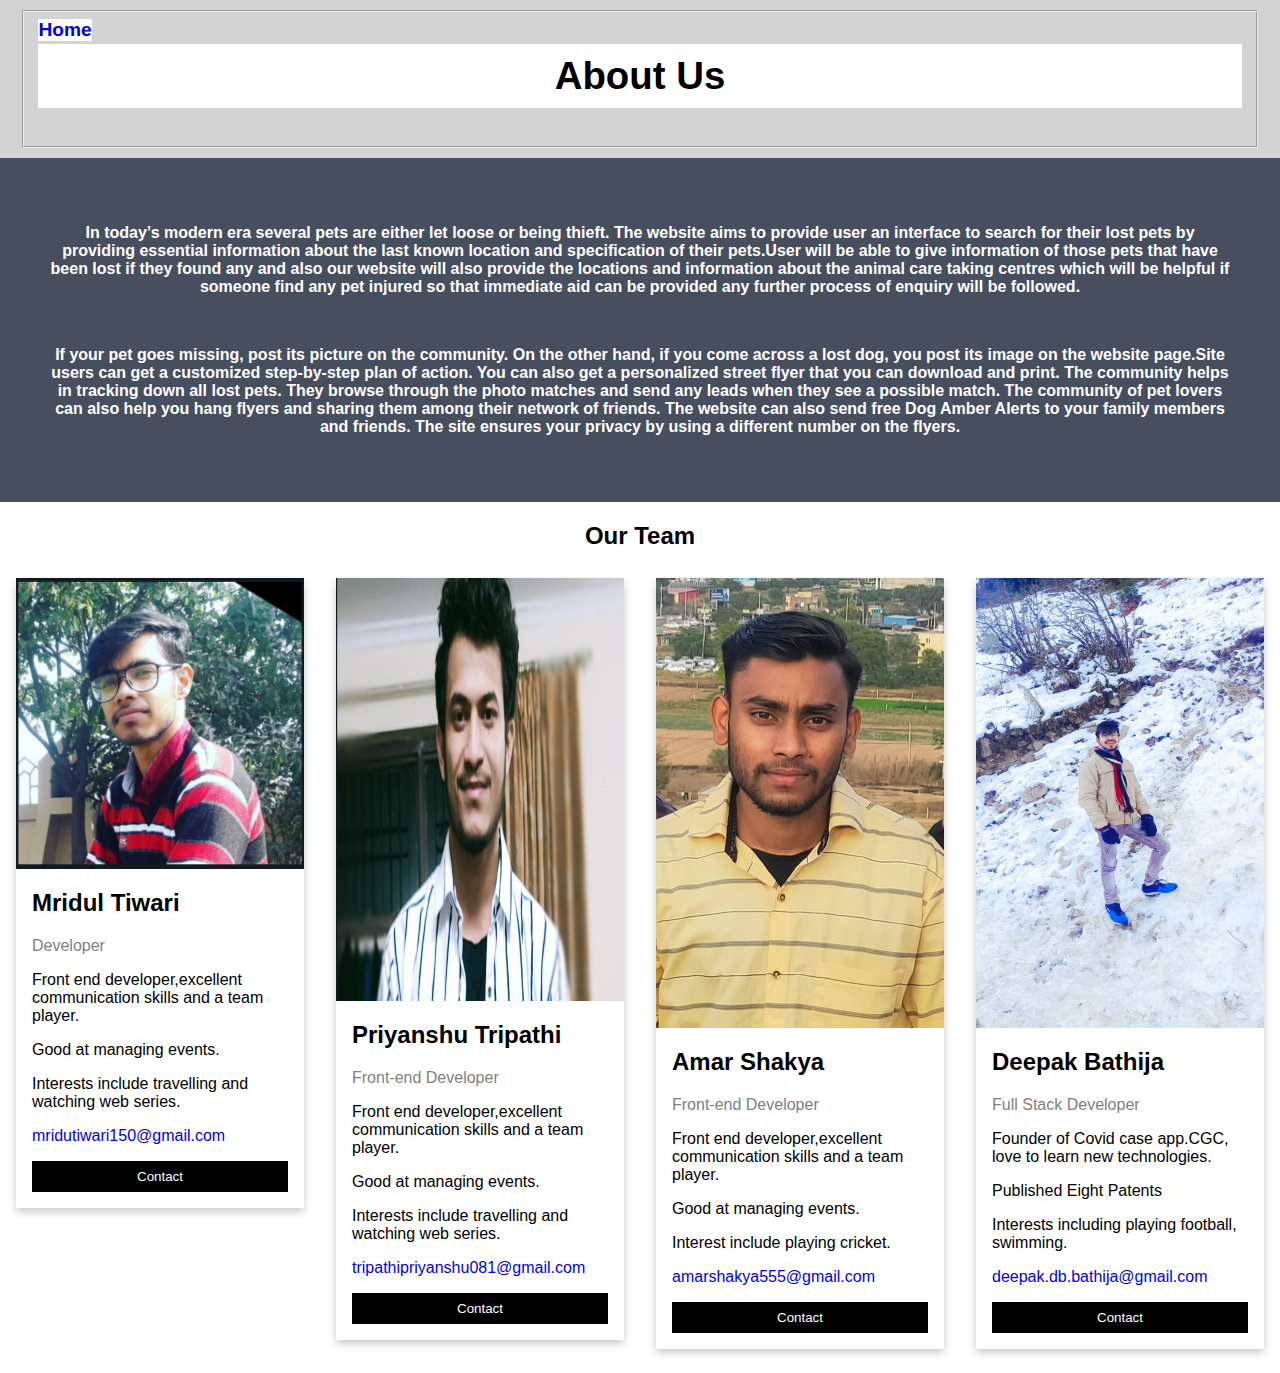
<file: about.html>
<html>
<head>
<meta name="viewport" content="width=device-width, initial-scale=1">
<style>
body {
  font-family: Arial, Helvetica, sans-serif;
  margin: 0;
}

html {
  box-sizing: border-box;
}

*, *:before, *:after {
  box-sizing: inherit;
}

.column {
  float: left;
  width: 25%;
  margin-bottom: 16px;
  padding: 0 8px;
}

.card {
  box-shadow: 0 4px 8px 0 rgba(0, 0, 0, 0.2);
  margin: 8px;
}

.about-section 
{
    font-weight: bolder;
  padding: 50px;
  text-align: center;
  background-color: #474e5d;
  color: white;
}

.container {
  padding: 0 16px;
}

.container::after, .row::after {
  content: "";
  clear: both;
  display: table;
}

.title {
  color: grey;
}

.button {
  border: none;
  outline: 0;
  display: inline-block;
  padding: 8px;
  color: white;
  background-color: #000;
  text-align: center;
  cursor: pointer;
  width: 100%;
}

.button:hover {
  background-color: #555;
}

@media screen and (max-width: 650px) {
  .column {
    width: 100%;
    display: block;
  }
}
header
{
    font-size:larger;
    padding:10px 20px 10px 20px;
    font-weight: bold;
    background-color:lightgrey;
    text-align:center;
}
.header
{
    background-color: white;
    padding:10px 100px 10px 100px;
}
.team1 
{
  text-decoration: none;
}
.team1:hover
{
  color:limegreen;
}
.home
{
  text-decoration: none;
  background-color:white;
  float:left;
}
 a:hover{
    color:crimson;
}
</style>
</head>
<body>
   <header><fieldset><a href="index.html" class="home">Home</a><h1><div class="header">About Us</div></h1></fieldset> </header> 
<div class="about-section">
  
  <p>In today’s modern era several pets are either let loose or being thieft. The website aims to provide user an interface to search for their lost pets by providing essential information about the last known location and specification of their pets.User will be able to give information of those pets that have been lost if they found any and also our website will also provide the locations and information about the animal care taking centres which will be helpful if someone find any pet injured so that immediate aid can be provided any further process of enquiry will be followed.</p><br>
  <p>	If your pet goes missing, post its picture on the community. On the other hand, if you come across a lost dog, you post its image on the website page.Site users can get a customized step-by-step plan of action. You can also get a personalized street flyer that you can download and print.
    The community helps in tracking down all lost pets. They browse through the photo matches and send any leads when they see a possible match. The community of pet lovers can also help you hang flyers and sharing them among their network of friends.
    The website can also send free Dog Amber Alerts to your family members and friends.  
    	The site ensures your privacy by using a different number on the flyers.
    </p>
</div>

<h2 style="text-align:center">Our Team</h2>
<div class="row">
  <div class="column">
    <div class="card">
      <img src="image/mridul.png" alt="Jane" style="width:100%">
      <div class="container">
        <h2>Mridul Tiwari</h2>
        <p class="title">Developer</p>
        <p>Front end developer,excellent communication skills and a team player.</p>
        <p>Good at managing events. </p>
        <p>Interests include travelling and watching web series.</p>
        <a href="mridultiwari150@gmail.com" class="team1">mridutiwari150@gmail.com</a></p>
        <p><button class="button">Contact</button></p>
      </div>
    </div>
  </div>

  <div class="column">
    <div class="card">
      <img src="image/priyanshu.png" alt="Mike" style="width:100%" height="47%">
      <div class="container">
        <h2>Priyanshu Tripathi</h2>
        <p class="title">Front-end Developer</p>
        <p>Front end developer,excellent communication skills and a team player.</p>
        <p>Good at managing events. </p>
        <p>Interests include travelling and watching web series.</p>
        <a href="tripathipriyanshu081@gmail.com" class="team1">tripathipriyanshu081@gmail.com</a>
        <p><button class="button">Contact</button></p>
      </div>
    </div>
  </div>
  
  <div class="column">
    <div class="card">
      <img src="image/amar.jpeg" alt="John" style="width:100%" height="50%">
      <div class="container">
        <h2>Amar Shakya</h2>
        <p class="title">Front-end Developer</p>
        <p>Front end developer,excellent communication skills and a team player.</p>
        <p>Good at managing events. </p>
        <p>Interest include playing cricket.</p>
        <a href="amarshakya555@gmail.com" class="team1">amarshakya555@gmail.com</a>
        <p><button class="button">Contact</button></p>
      </div>
    </div>
  </div>
   
  <div class="column">
    <div class="card">
      <img src="image/deepak.jpg" alt="John" style="width:100%" height="50%">
      <div class="container">
        <h2>Deepak Bathija</h2>
                    <p class="title">Full Stack Developer</p>
                    <p>Founder of Covid case app.CGC, love to learn new technologies.</p>
                    <p>Published Eight Patents</p>
                    <p>Interests including playing football, swimming.</p>
        <a href="deepak.db.bathija@gmail.com" class="team1">deepak.db.bathija@gmail.com</a>
        <p><button class="button">Contact</button></p>
      </div>
    </div>
  </div>
</div>

</body>
</html>
</file>
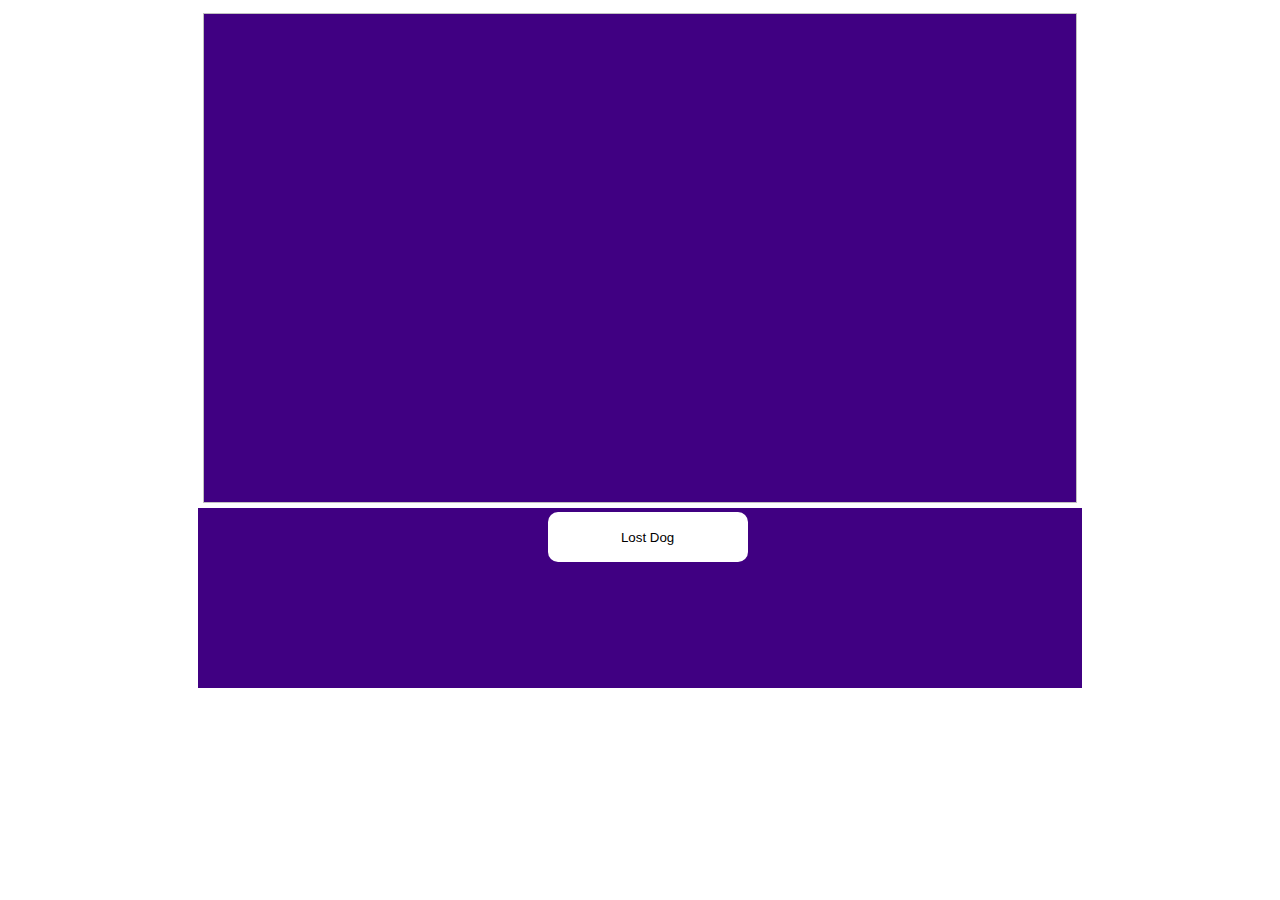
<file: api.html>
<!DOCTYPE html>
<html lang="en" dir="ltr">

<head>
    <meta charset="utf-8">
    <title>Random Dog</title>
    <script src="java script code/api.js"></script>
    
</head>

<body>
    <div id="container">
        <img id="image" />
        <button id="button" onclick="get_random_dog_image()"> Lost Dog </button>
    </div>
</body>
<style>
    body {
        background-color: #fff;
        display: flex;
        justify-content: center;
    }
    
    #container {
        width: 70%;
        height: 680px;
        background-color: #400082;
    }
    
    #image {
        width: 100%;
        height: 500px;
        border: 5px solid #fff;
        box-sizing: border-box;
    }
    
    #button {
        width: 200px;
        height: 50px;
        float: left;
        margin-left: 350px;
        border: none;
        outline: none;
        border-radius: 10px;
        cursor: pointer;
        background-color: #fff;
        color: #000;
    }
</style>

</html>
</file>
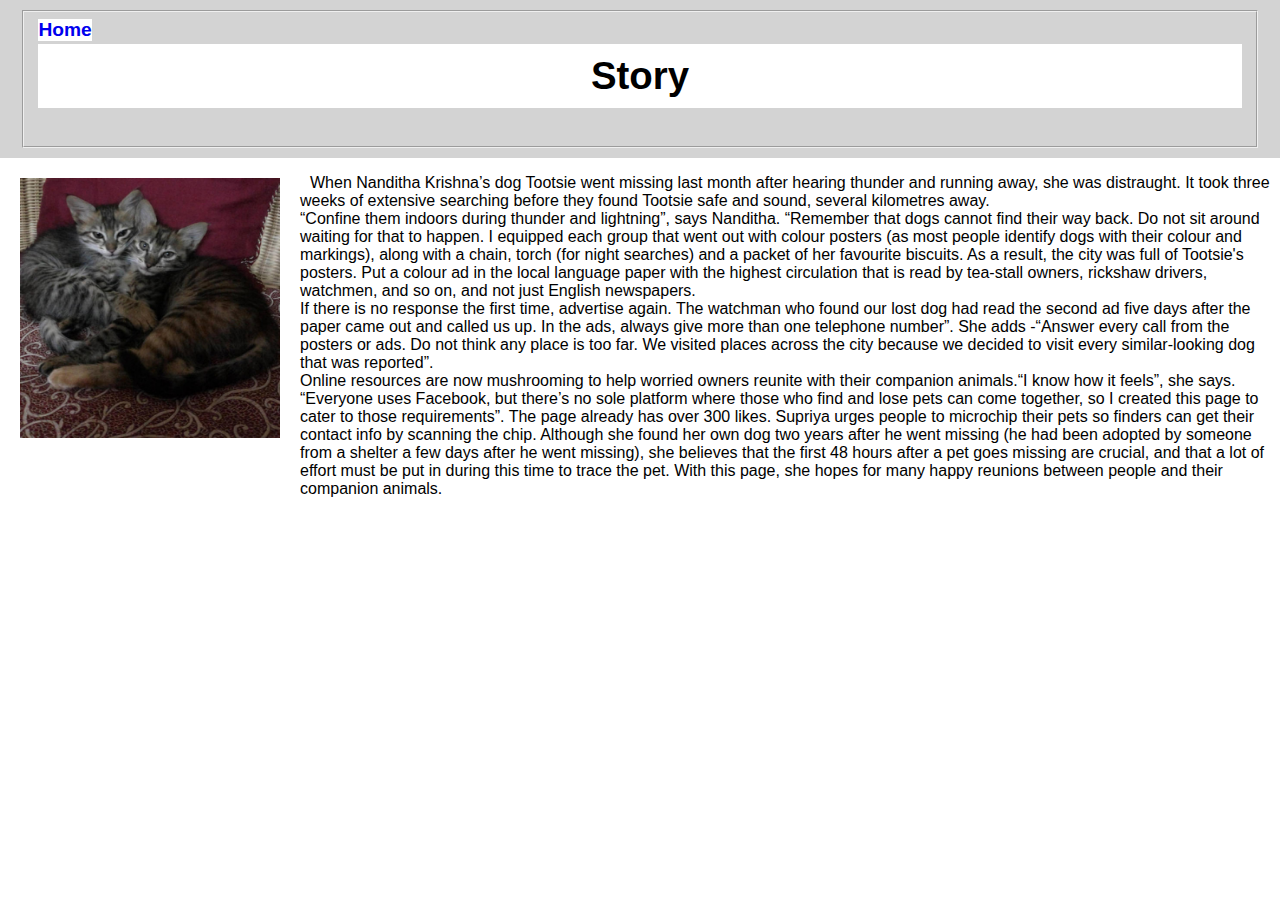
<file: blog.html>
<html>
<head>
<meta name="viewport" content="width=device-width, initial-scale=1">
<style>
body {
  font-family: Arial, Helvetica, sans-serif;
  margin: 0;
}

html {
  box-sizing: border-box;
}

*, *:before, *:after {
  box-sizing: inherit;
}

.column {
  float: left;
  width: 25%;
  margin-bottom: 16px;
  padding: 0 8px;
}

.card {
  box-shadow:aliceblue;
  margin: 8px;
}

.about-section 
{
    font-weight: bolder;
  padding: 50px;
  text-align: center;
  background-color: #474e5d;
  color:black;
  
}

.container {
  padding: 0 16px;
}

.container::after, .row::after {
  content: "";
  clear: both;
  display: table;
}

.title {
  color: grey;
}

.button {
  border: none;
  outline: 0;
  display: inline-block;
  padding: 8px;
  color: white;
  background-color: #000;
  text-align: center;
  cursor: pointer;
  width: 100%;
}

.button:hover {
  background-color: #555;
}

@media screen and (max-width: 650px) {
  .column {
    width: 100%;
    display: block;
  }
}
header
{
    font-size:larger;
    padding:10px 20px 10px 20px;
    font-weight: bold;
    background-color:lightgrey;
    text-align:center;
}
.header
{
    background-color: white;
    padding:10px 100px 10px 100px;
}
.team1 
{
  text-decoration: none;
}
.team1:hover
{
  color:limegreen;
}
.home
{
  text-decoration: none;
  background-color:white;
  float:left;
}
 a:hover{
    color:crimson;
}
.image1
{
    float:left;
    width:300px;
    height:300px;
    padding:20px 20px 20px 20px;
    }
.blog
{
    text-indent: 10px;
    margin-left: 300px;
}
</style>
</head>
<body>
   <header><fieldset><a href="index.html" class="home">Home</a><h1><div class="header">Story</div></h1></fieldset> </header> 
<img src="image/blog.jfif" class="image1">
   <div class="blog">
    <p>When Nanditha Krishna’s dog Tootsie went missing last month after hearing thunder and running away, she was distraught. It took three weeks of extensive searching before they found Tootsie safe and sound, several kilometres away. <br>“Confine them indoors during thunder and lightning”, says Nanditha. “Remember that dogs cannot find their way back. Do not sit around waiting for that to happen. I equipped each group that went out with colour posters (as most people identify dogs with their colour and markings), along with a chain, torch (for night searches) and a packet of her favourite biscuits. As a result, the city was full of Tootsie's posters. Put a colour ad in the local language paper with the highest circulation that is read by tea-stall owners, rickshaw drivers, watchmen, and so on, and not just English newspapers.<br> If there is no response the first time, advertise again. The watchman who found our lost dog had read the second ad five days after the paper came out and called us up. In the ads, always give more than one telephone number”.

    She adds -“Answer every call from the posters or ads. Do not think any place is too far. We visited places across the city because we decided to visit every similar-looking dog that was reported”.
    <br>
    Online resources are now mushrooming to help worried owners reunite with their companion animals.“I know how it feels”, she says. “Everyone uses Facebook, but there’s no sole platform where those who find and lose pets can come together, so I created this page to cater to those requirements”. The page already has over 300 likes. Supriya urges people to microchip their pets so finders can get their contact info by scanning the chip. Although she found her own dog two years after he went missing (he had been adopted by someone from a shelter a few days after he went missing), she believes that the first 48 hours after a pet goes missing are crucial, and that a lot of effort must be put in during this time to trace the pet. With this page, she hopes for many happy reunions between people and their companion animals.</p><br>
  
    
</div>



</body>
</html>
</file>
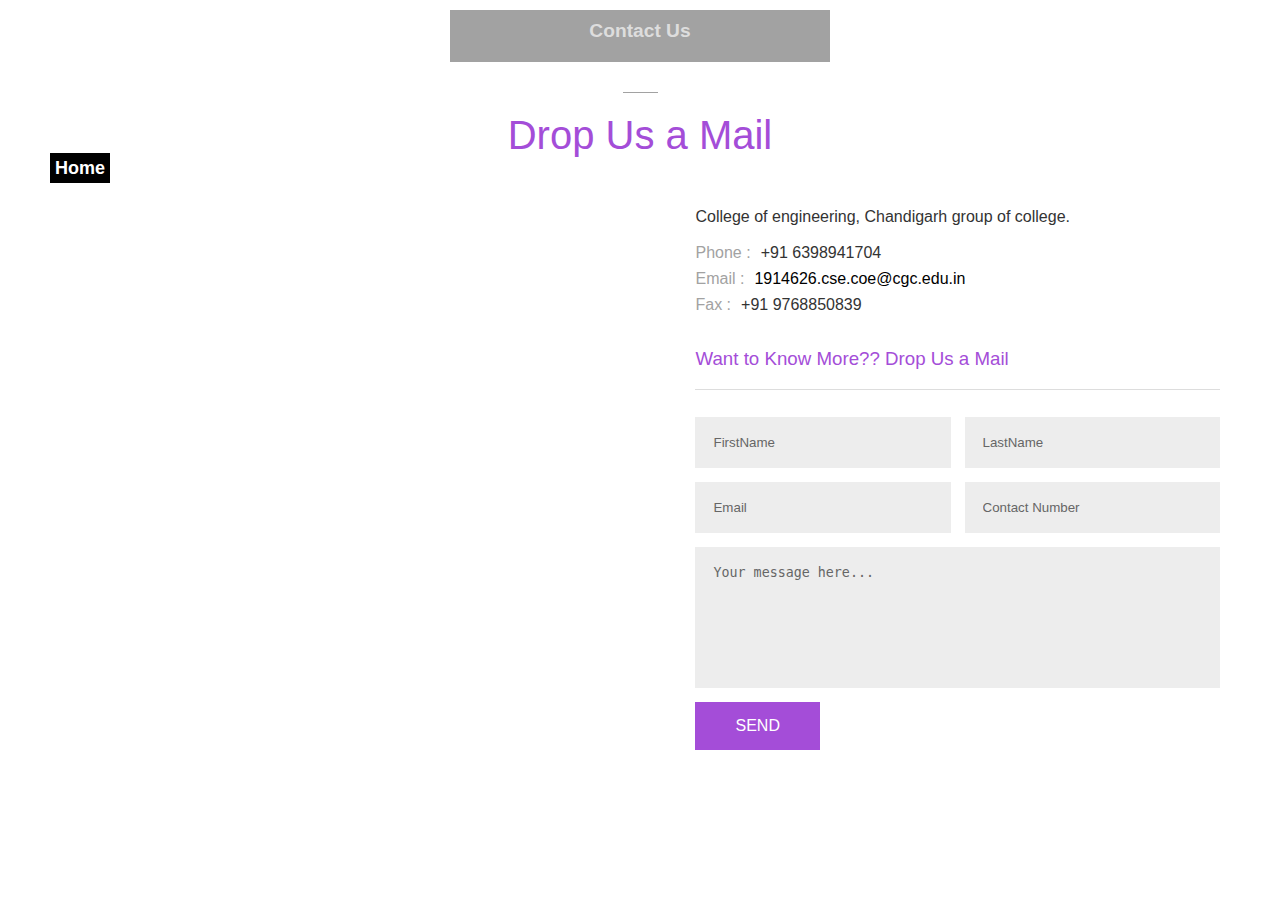
<file: contact.html>
<html>
    <link rel="stylesheet" href="Css code/style5.css">
    <body> 
        <div class="container">
            <div class="innerwrap">
            
                <section class="section1 clearfix">
                    <div class="textcenter">
                        <div class="div1">Contact Us</div>
                        <span class="seperator"></span>
                        <h1>Drop Us a Mail</h1>
                    </div>
                </section>
                <a href="index.html" class="home" >Home</a>
                <section class="section2 clearfix">
                    <iframe src="https://www.google.com/maps/embed?pb=!1m14!1m8!1m3!1d13724.475594703914!2d76.6648404!3d30.6869306!3m2!1i1024!2i768!4f13.1!3m3!1m2!1s0x0%3A0x4d8b9df97e986631!2sChandigarh%20Group%20of%20Colleges%20(CGC)%20-%20Landran!5e0!3m2!1sen!2sin!4v1654979389625!5m2!1sen!2sin" width="600" height="450" style="border:0;" allowfullscreen="" loading="lazy" referrerpolicy="no-referrer-when-downgrade"></iframe>
                    <div class="col2 column2 last">
                        <div class="sec2innercont">
                            <div class="sec2addr">
                                <p>College of engineering, Chandigarh group of college.</p>
                                <p><span class="collig">Phone :</span>+91 6398941704</p>
                                <p><span class="collig">Email :</span><a href="1914626.cse.coe@cgc.edu.in" target="blank" >1914626.cse.coe@cgc.edu.in</a></p>
                                <p><span class="collig">Fax :</span>+91 9768850839</p>
                            </div>
                        </div>
                        <div class="sec2contactform">
                            <h3 class="sec2frmtitle">Want to Know More?? Drop Us a Mail</h3>
                            <form action="">
                                <div class="clearfix">
                                    <input class="col2 first" type="text" placeholder="FirstName">
                                    <input class="col2 last" type="text" placeholder="LastName">
                                </div>
                                <div class="clearfix">
                                    <input  class="col2 first" type="Email" placeholder="Email">
                                    <input class="col2 last" type="text" placeholder="Contact Number">
                                </div>
                                <div class="clearfix">
                                    <textarea name="textarea" id="" cols="30" rows="7">Your message here...</textarea>
                                </div>
                                <div class="clearfix"><input type="submit" value="Send"></div>
                            </form>
                        </div>
    
                    </div>
                </section>
            
            </div>
        </div>
    </body>
</html>
</file>
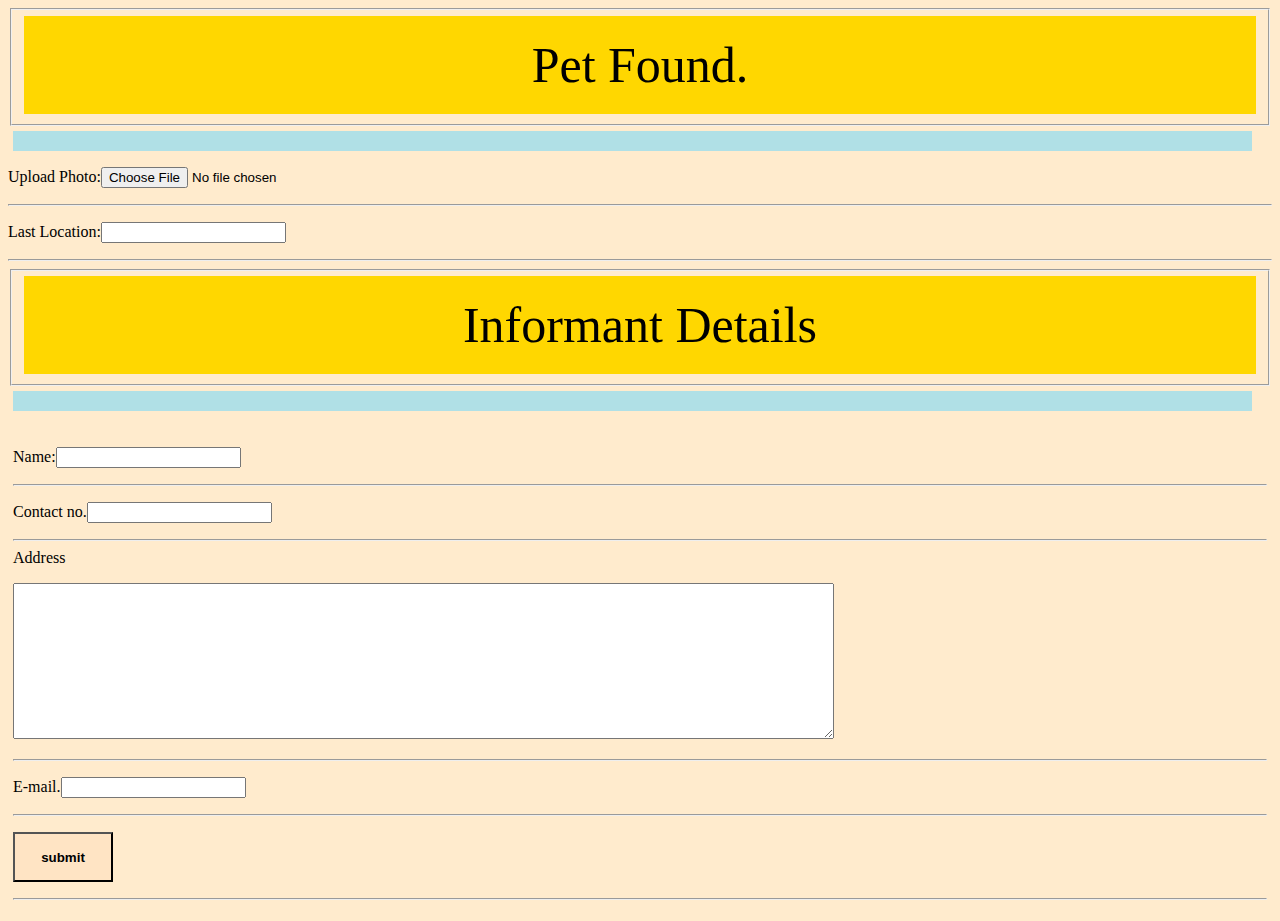
<file: report_pet.html>
<!DOCTYPE html>
<html>
   <head>
      <title>File Upload</title>
   </head>
   <link rel="stylesheet" href="Css code/style2.css">
   <fieldset><header class="image5">Pet Found.</header></fieldset>
   <form  method="POST" name="google-sheet"><div class="image6"></div>
      <p>Upload Photo:<input type = "file" name = "upload" accept = "image"></p><hr>
      <p>Last Location:<input type="text" id="location" name="location" required></p> <hr>
         <!-- </form>    -->
   <fieldset><header class="image5">Informant Details</header></fieldset>
  <body class="image8">
      <div class="image6"></div> 
      <div class="image7">
      <p>Name:<input type="text" id="name "name="name" required></p><hr>
      <p>Contact no.<input type="text"  id="contact no."name="number" required></p> <hr>
      <label>Address</label><p><textarea id="address"  name="address" rows="10px" cols="100px" required></textarea></p> <hr>
      <p>E-mail.<input type="email"  name="email" required></p> <hr>
      <p><input type="submit" name="submit" value="submit"></p> <hr>
      </div>
    </form>
    <script>
            const scriptURL = 'https://script.google.com/macros/s/AKfycbyTkzLKbjh-NNNpJ1n1GXHwUOeiLn_CMPfT75mPLbWWMHtgvr41NJj74Cg4g7LKl3Dl/exec'
            const form = document.forms['google-sheet']
          
            form.addEventListener('submit', e => {
              e.preventDefault()
              fetch(scriptURL, { method: 'POST', body: new FormData(form)})
                .then(response => alert("Thanks for Contacting us..! We Will Contact You Soon..."))
                .catch(error => console.error('Error!', error.message))
            })
         </script>
         
   </body>

</html>
</file>
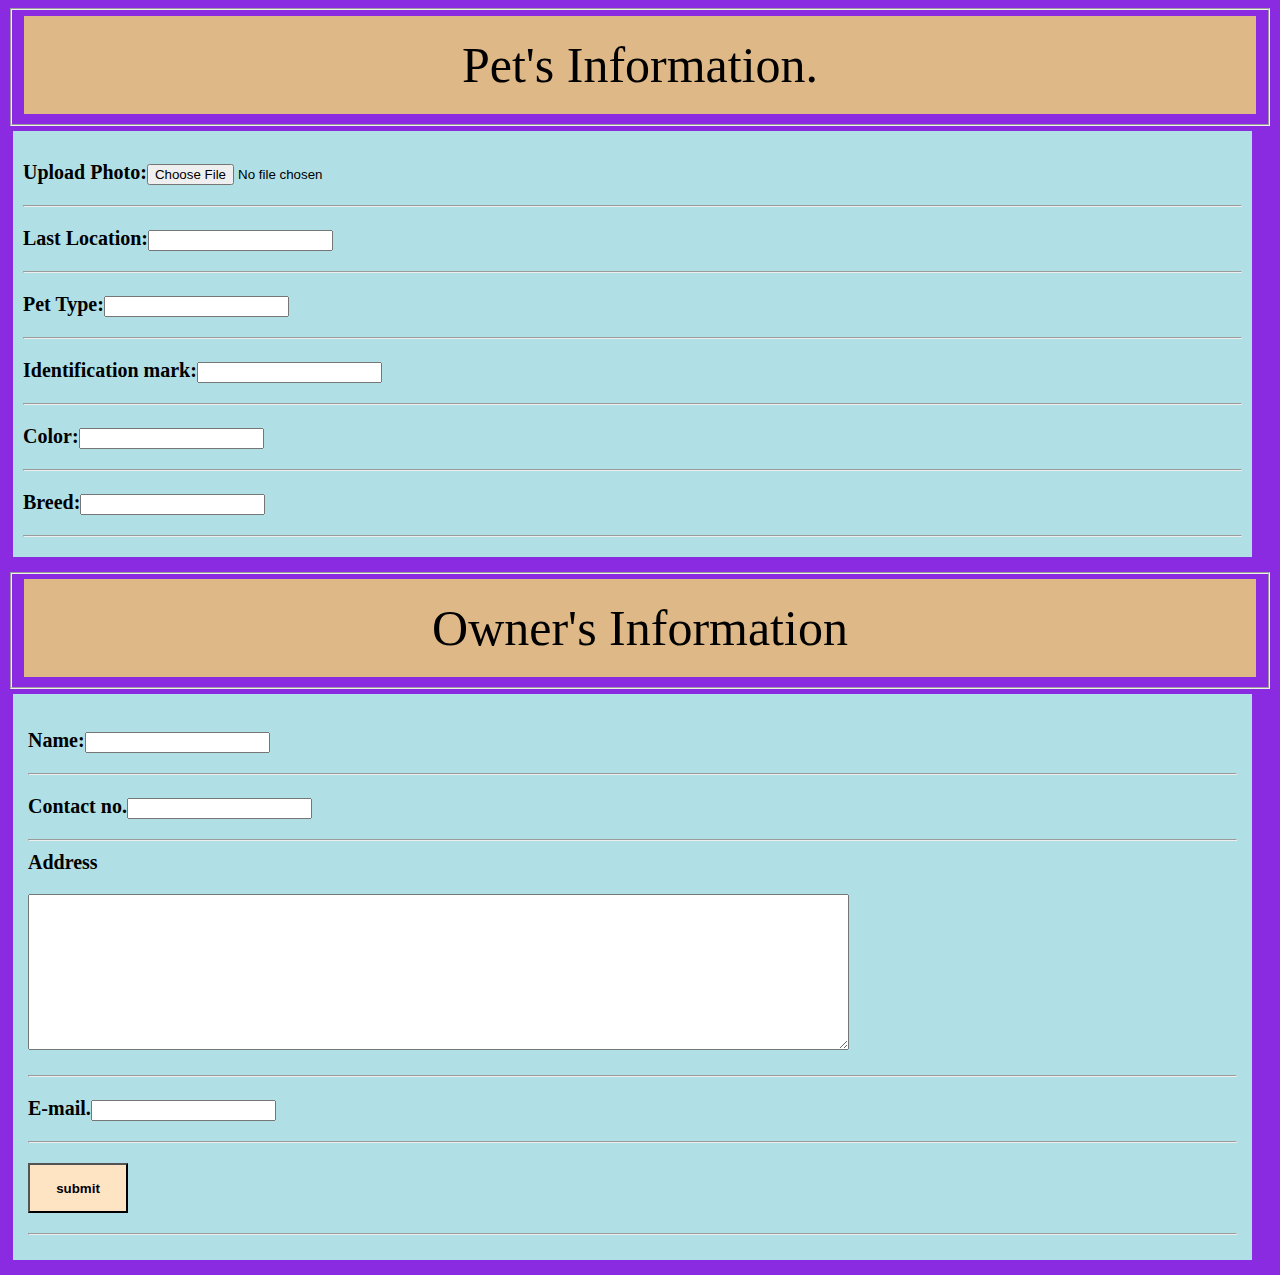
<file: search_pet.html>
<!DOCTYPE html>
<html>
   <head>
      <title>File Upload</title>
   </head>
   <link rel="stylesheet" href="Css code/style1.css">
   <fieldset><header class="image1">Pet's Information.</header></fieldset>
   <form  method="POST" name="google-sheet">
    <div class="image2">
      <p>Upload Photo:<input type = "file" name = "upload" accept = "image"></p><hr>
      <p>Last Location:<input type="text" id="location" name="location" required></p> <hr>
      <p>Pet Type:<input type="text" id="pet type" name="pettype" required></p> <hr>
      <p>Identification mark:<input type="text" id="mark" name="mark" required></p> <hr>
      <p>Color:<input type="text" id="colour" name="color" required></p> <hr>
      <p>Breed:<input type="text" id="breed" name="breed" required></p> <hr>
    </div>
   <!-- </form>    -->
   <fieldset><header class="image1">Owner's Information</header></fieldset>
  <body class="image4">
      <!-- <form method="POST"  name="google-sheet" > -->
        <div class="image2">
      <div class="image3">
      <p>Name:<input type="text" id="name "name="name" required></p><hr>
      <p>Contact no.<input type="text"  id="contact no."name="number" required></p> <hr>
      <label>Address</label><p><textarea id="address"  name="address" rows="10px" cols="100px" required></textarea></p> <hr>
      <p>E-mail.<input type="email"  name="email" required></p> <hr>
      <p><input type="submit"  value="submit" name="submit"></p> <hr>
      </div>
    </div>
    </form>
    
<script>
            const scriptURL = 'https://script.google.com/macros/s/AKfycby0Uk06PValGlwMD4RUQCzy0Yd90REFeTUptbbZyCiJxGkL8QhMKIZkw8J8l0bVq6E4/exec'
            const form = document.forms['google-sheet']
          
            form.addEventListener('submit', e => {
              e.preventDefault()
              fetch(scriptURL, { method: 'POST', body: new FormData(form)})
                .then(response => alert("Thanks for Contacting us..! We Will Contact You Soon..."))
                .catch(error => console.error('Error!', error.message))
            })
          </script>


   </body>

</html>
</file>
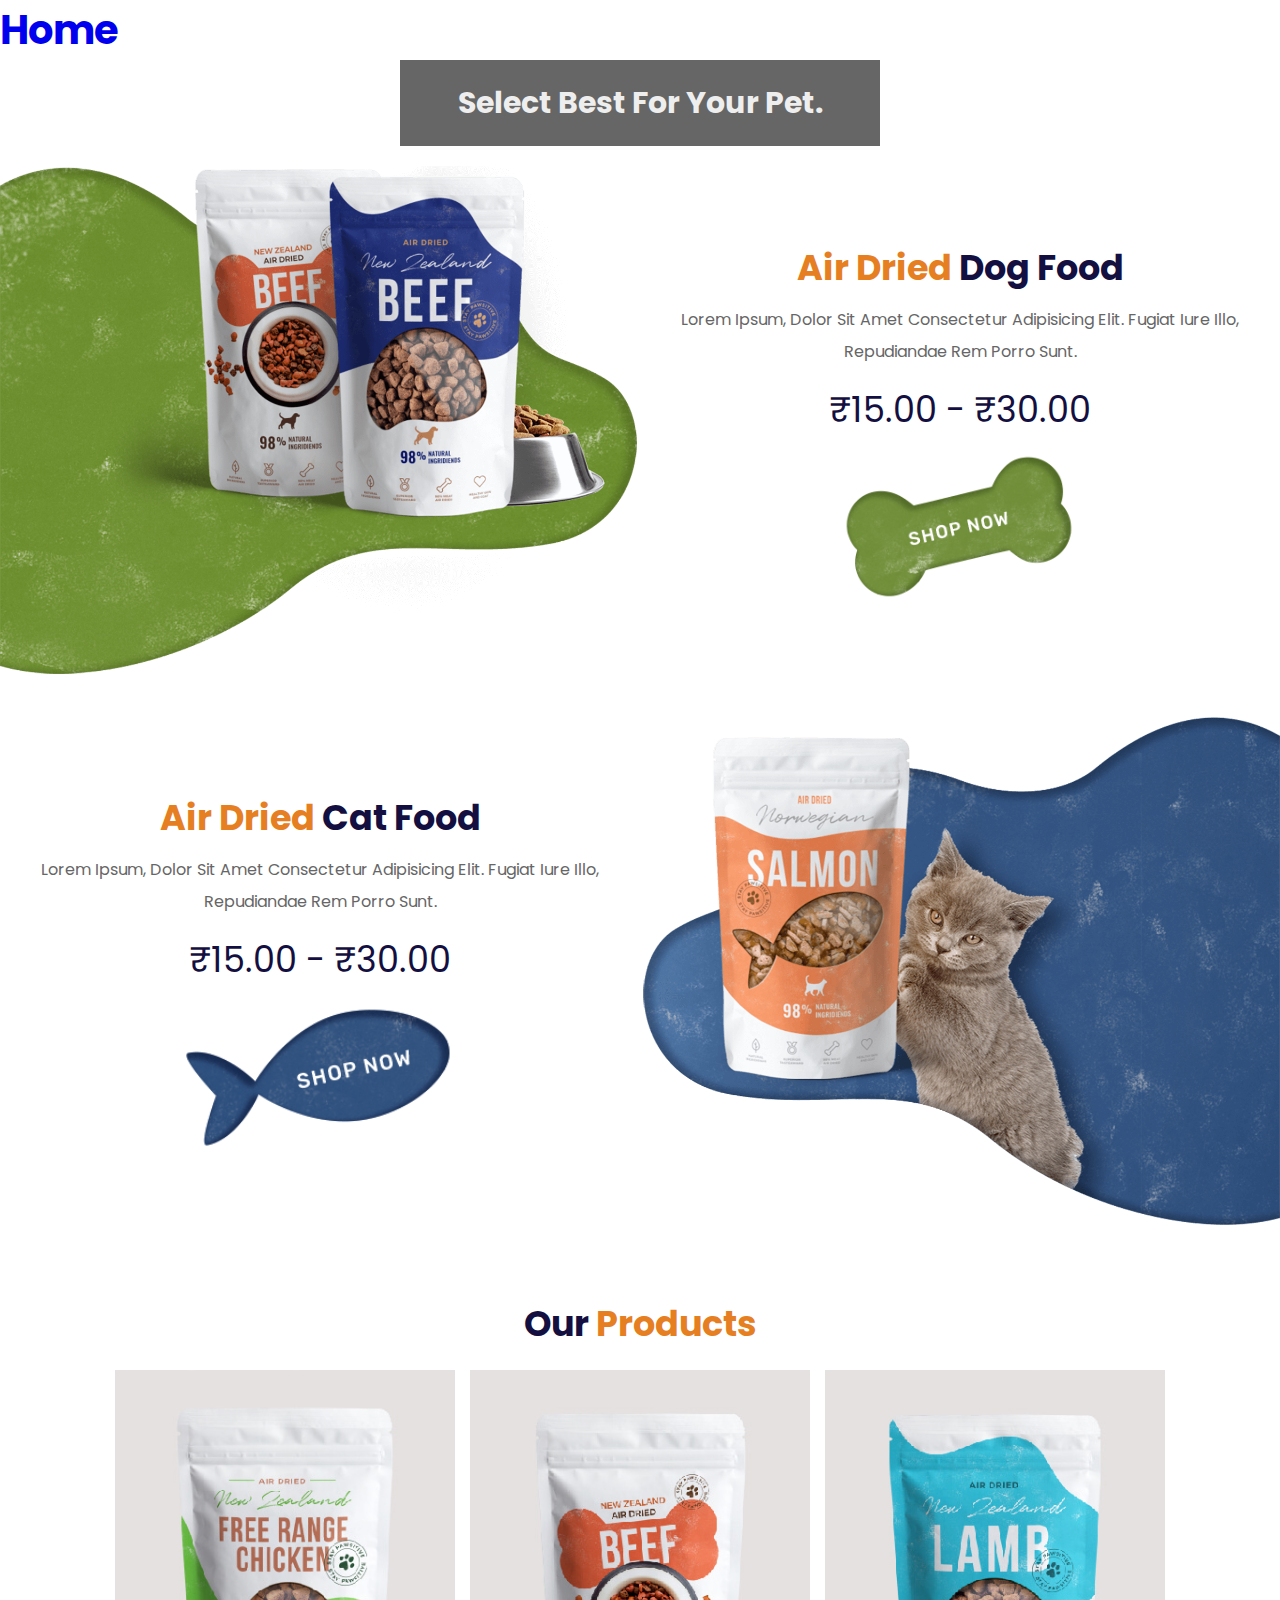
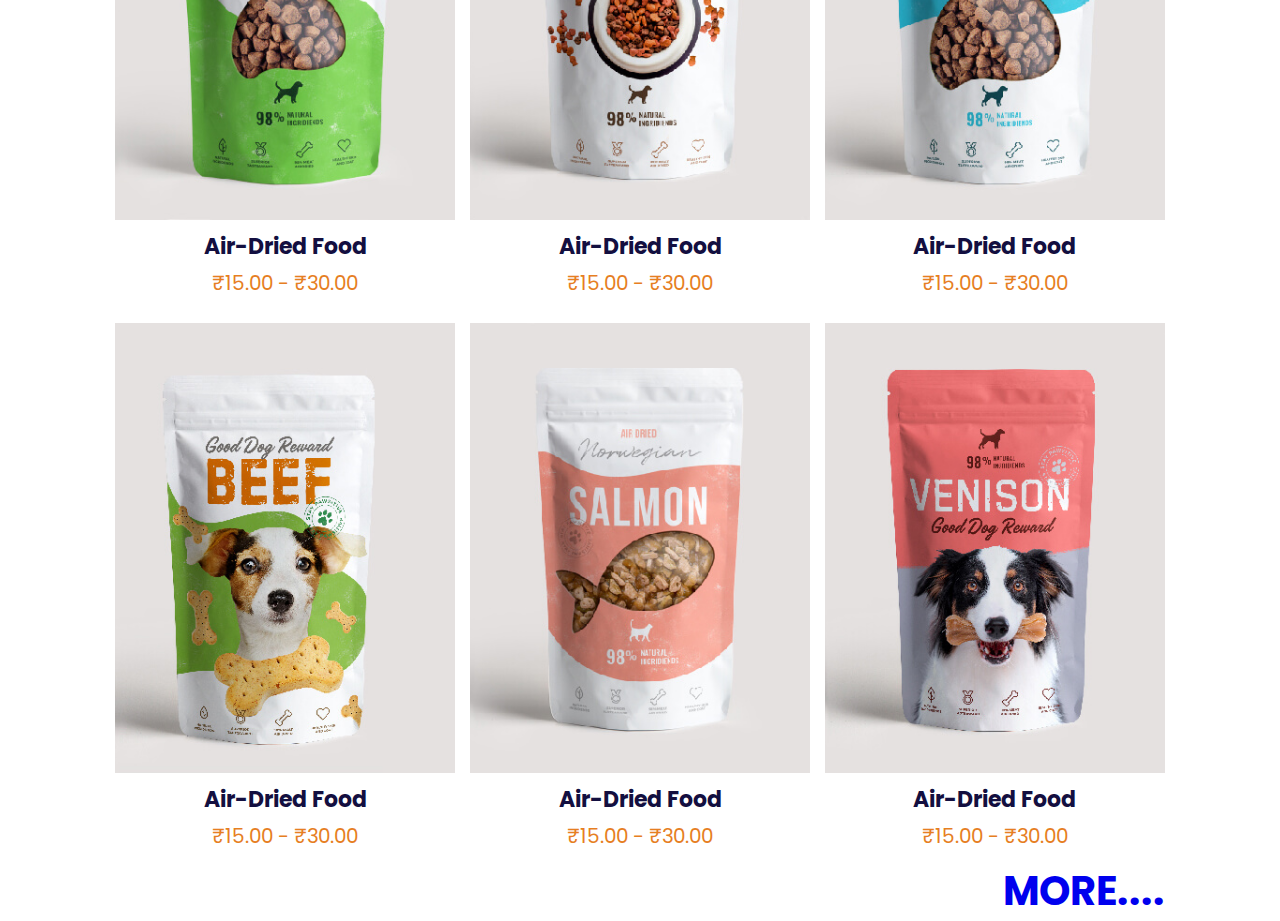
<file: shop.html>
<html>
    <head>
        <meta charset="UTF-8">
        <meta http-equiv="X-UA-Compatible" content="IE=edge">
        <meta name="viewport" content="width=device-width, initial-scale=1.0">
        <title>Shop</title>
    
        <!-- font awesome cdn link  -->
        <link rel="stylesheet" href="https://cdnjs.cloudflare.com/ajax/libs/font-awesome/5.15.4/css/all.min.css">
    
        <!-- custom css file link  -->
        <link rel="stylesheet" href="Css code/style.css">
        
    </head>
   <style>
    header{
        margin:0px 400px;
  text-align: center;
  background-color: #666;
  color:#eee;
 padding:20px 20px 20px 20px;
 font-size :30px;
 font-weight: bolder;
    }
   </style>
    <div>  <a class="more1" href="index.html">Home</a></div>
       <header >
       
        <p>Select best for your pet.</p>
    </header>
    
    <body>
        
        <div class="dog-food">

            <div class="image">
                <img src="image/dog_food.png" alt="">
            </div>
        
            <div class="content">
                <h3> <span>air dried</span> dog food </h3>
                <p>Lorem ipsum, dolor sit amet consectetur adipisicing elit. Fugiat iure illo, repudiandae rem porro sunt.</p>
                <div class="amount">₹15.00 - ₹30.00</div>
                <a href="#"> <img src="image/shop_now_dog.png" alt=""> </a>
            </div>
        
        </div>
        
        <div class="cat-food">
        
            <div class="content">
                <h3> <span>air dried</span> cat food </h3>
                <p>Lorem ipsum, dolor sit amet consectetur adipisicing elit. Fugiat iure illo, repudiandae rem porro sunt.</p>
                <div class="amount">₹15.00 - ₹30.00</div>
                <a href="#"> <img src="image/shop_now_cat.png" alt=""> </a>
            </div>
        
            <div class="image">
                <img src="image/cat_food.png" alt="">
            </div>
        
        </div>
        
        <!-- dog and cat food banner section ends -->
        
        <!-- shop section starts  -->
        
        <section class="shop" id="shop">
        
            <h1 class="heading"> our <span> products </span> </h1>
        
            <div class="box-container">
        
                <div class="box">
                    <div class="icons">
                        <a href="#" class="fas fa-shopping-cart"></a>
                        <a href="#" class="fas fa-heart"></a>
                        <a href="#" class="fas fa-eye"></a>
                    </div>
                    <div class="image">
                        <img src="image/product_01.jpg" alt="">
                    </div>
                    <div class="content">
                        <h3>air-dried food</h3>
                        <div class="amount"> ₹15.00 - ₹30.00 </div>
                    </div>
                </div>
        
                <div class="box">
                    <div class="icons">
                        <a href="#" class="fas fa-shopping-cart"></a>
                        <a href="#" class="fas fa-heart"></a>
                        <a href="#" class="fas fa-eye"></a>
                    </div>
                    <div class="image">
                        <img src="image/product_02.jpg" alt="">
                    </div>
                    <div class="content">
                        <h3>air-dried food</h3>
                        <div class="amount"> ₹15.00 - ₹30.00 </div>
                    </div>
                </div>
        
                <div class="box">
                    <div class="icons">
                        <a href="#" class="fas fa-shopping-cart"></a>
                        <a href="#" class="fas fa-heart"></a>
                        <a href="#" class="fas fa-eye"></a>
                    </div>
                    <div class="image">
                        <img src="image/product_03.jpg" alt="">
                    </div>
                    <div class="content">
                        <h3>air-dried food</h3>
                        <div class="amount"> ₹15.00 - ₹30.00 </div>
                    </div>
                </div>
        
                <div class="box">
                    <div class="icons">
                        <a href="#" class="fas fa-shopping-cart"></a>
                        <a href="#" class="fas fa-heart"></a>
                        <a href="#" class="fas fa-eye"></a>
                    </div>
                    <div class="image">
                        <img src="image/product_04.jpg" alt="">
                    </div>
                    <div class="content">
                        <h3>air-dried food</h3>
                        <div class="amount"> ₹15.00 - ₹30.00 </div>
                    </div>
                </div>
        
                <div class="box">
                    <div class="icons">
                        <a href="#" class="fas fa-shopping-cart"></a>
                        <a href="#" class="fas fa-heart"></a>
                        <a href="#" class="fas fa-eye"></a>
                    </div>
                    <div class="image">
                        <img src="image/product_05.jpg" alt="">
                    </div>
                    <div class="content">
                        <h3>air-dried food</h3>
                        <div class="amount"> ₹15.00 - ₹30.00 </div>
                    </div>
                </div>
        
                <div class="box">
                    <div class="icons">
                        <a href="#" class="fas fa-shopping-cart"></a>
                        <a href="#" class="fas fa-heart"></a>
                        <a href="#" class="fas fa-eye"></a>
                    </div>
                    <div class="image">
                        <img src="image/product_06.jpg" alt="">
                    </div>
                    <div class="content">
                        <h3>air-dried food</h3>
                        <div class="amount"> ₹15.00 - ₹30.00 </div>
                    </div>
                </div>
        
            </div>
           <P><a href="https://www.puprise.com/" class="More">MORE....</a></P> 
        </section>
        
    </body>

</html>
</file>
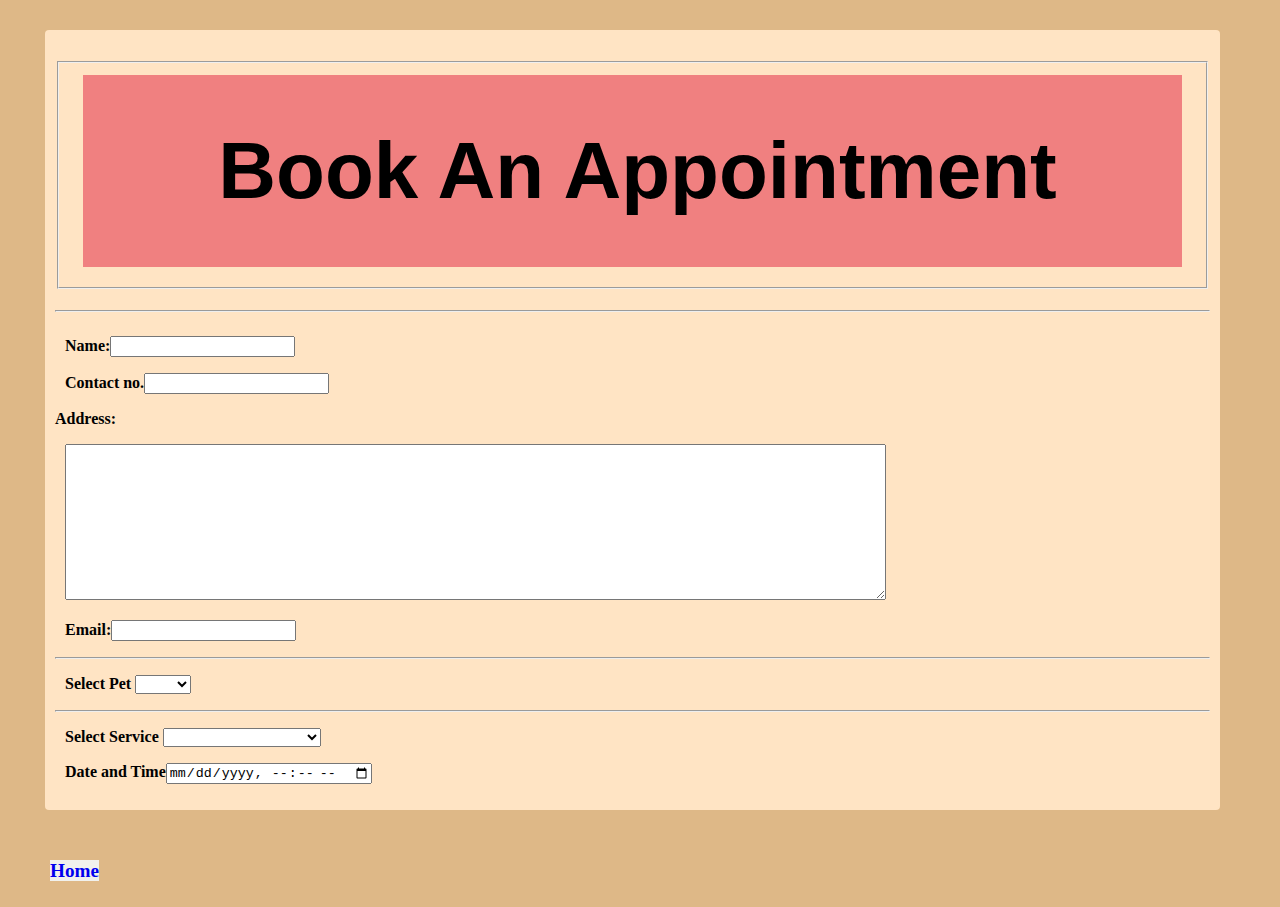
<file: spa.html>
<!DOCTYPE html>
<html>
    <head>
        <title>
           Appointment
        </title>
        <script>
            function f()
            {
                var empt = document.form1.text1.value;
if (empt == "")
{
alert("Please input a Value");
return false;
}
else 
{
alert('Code has accepted : you can try another');
return true; 
}
            }
        </script>
    </head>
    <link rel="stylesheet" href="Css code/style3.css">
    <style>
             @media screen and (width:600px)
        {
        body{
            color:red;
            }
        }
        body{
            background-color:burlywood;
            text-indent:10px;
            text-align: left;
            padding:10px;
            margin:15px 30px;
            border-color:black;
        }
        header{
          color:black;
            background-color:lightcoral;
            text-align: center;
            font-family: 'Times New Roman', Times, serif;
            font-size:80px;
            padding:50px;
            font-weight: bolder;
            font-family: 'Trebuchet MS', 'Lucida Sans Unicode', 'Lucida Grande', 'Lucida Sans', Arial, sans-serif;
                   }
        .container
        {
            margin:5px 20px 50px 5px;
            background-color:aquamarine;
            border-radius:4px;
        }
        form{
            align-content: center;
        }
        .vapas
        {
            background-color:rgb(241, 241, 237);
            font-size: larger;
            font-family: 'Times New Roman', Times, serif;
            font-weight: bolder;
            text-decoration: none;
        }
   @media only screen and ( min-width:600px)
   {
       div.container
       {
           background-color:bisque;
       }
   }
    </style>
<body >
    <div class="container"><h1><fieldset><header>Book An Appointment</header></fieldset></h1>
      <hr>  <form><b>
            <p>Name:<input type="text" name="name" required></p>
            <p>Contact no.<input type="text" name="number" required></p>
            <label>Address:</label> <p><textarea id="address" name="address" rows="10px" cols="100px" required></textarea></p>
            <p>Email:<input type="email" name="Email"></p> 
           <hr> <p>Select Pet
               <select required>
               <option value=""></option>
               <option value="Dog">Dog</option>
               <option value="Cat">Cat</option>
               <option value="Other">Other</option>
            </select></p>
            <hr> <p>Select Service
              <select required>
              <option value=""></option>
              <option value="Regular Bath">Regular Bath</option>
              <option value="Basic Groooming">Basic Groooming</option>
              <option value="Tick and flee bath">Tick and flee bath</option>
              <option value="Tick and flee treatment">Tick and flee treatment</option>
              <option value="Spa">Spa</option>
           </select></p>
           <p>Date and Time<input type="datetime-local" name="date and Time"></p>          
            </div>
         </b> 
        </form>
        
        <div>  <a class="vapas" href="index.html">Home</a></div>
    </body>
    
    </html>
</file>
<file: Css code/style5.css>
a
{
    text-decoration: none;
    color:black;
}
.home
{
    background-color:black;
    font-weight: bold;
    color:white;
    padding:5px;
    font-size: large;
}
* {
	margin:0px;
	padding:0px;
}
*, *:after, *:before { -webkit-box-sizing: border-box; -moz-box-sizing: border-box; -ms-box-sizing:border-box; -o-box-sizing:border-box; box-sizing: border-box; }

.clearfix:before, .clearfix:after { display: table; content: ''; }
.clearfix:after { clear: both; }


body {
	background: #ffffff;
	color: #333;
	font-weight: normal;
	font-size: 1em;
	font-family: 'Roboto', Arial, sans-serif;
}

input:focus, textarea:focus, keygen:focus, select:focus {
	outline: none;
}
::-moz-placeholder {
	color: #666;
	font-weight: 300;
	opacity: 1;
}

::-webkit-input-placeholder {
	color: #666;
	font-weight: 300;
}


/* Contact Form Styling */
.container {
 
	padding: 0 50px 70px;
}
.textcenter {
	text-align: center;
}
.section1 {
	text-align: center;
	display: table;
	width: 100%;
}
.div1
 {
    background-color:#a2a2a2;
    color:black;
    padding:10px 50px 20px 50px;
    margin:10px 400px;
    font-size: larger;
    font-weight: bolder;
    font-size: larger; 
	}
.section1 .seperator {
	border-bottom:1px solid #a2a2a2;
	width: 35px;
	display: inline-block;
	margin: 20px;
}

.section1 h1 {
	font-size: 40px;
	color: #A44DD8;
	font-weight: normal;
}

.section2 {
    width: 1200px;
    margin: 25px auto;
}
.section2 .col2 {
	width: 48.71%;
}
.section2 .col2.first {
	float: left;
}
.section2 .col2.last {
	float: right;
}
.section2 .col2.column2 {
	padding: 0 30px;
}
.section2 span.collig {
	color: #a2a2a2;
	margin-right: 10px;
	display: inline-block;
}
.section2 .sec2addr {
	display: block;
	line-height: 26px;
}
.section2 .sec2addr p:first-child {
	margin-bottom: 10px;
}
.section2 .sec2contactform input[type="text"], 
.section2 .sec2contactform input[type="email"],
.section2 .sec2contactform textarea {
    padding: 18px;
    border: 0;
    background: #EDEDED;
    margin: 7px 0;
}
.section2 .sec2contactform textarea {
	width: 100%;
	display: block;
	color: #666;
  resize:none;
}
.section2 .sec2contactform input[type="submit"] {
	padding: 15px 40px;
    color: #fff;
    border: 0;
    background: #A44DD8;
    font-size: 16px;
    text-transform: uppercase;
    margin: 7px 0;
    cursor: pointer;
}
.section2 .sec2contactform h3 {
	font-weight: normal;
    margin: 20px 0;
    margin-top: 30px;
    border-bottom: 1px solid #ddd;
    padding-bottom: 19px;
    color: #A44DD8;
}

/* @media querries */

@media only screen and (max-width: 1266px) {
	.section2 {
		width: 100%;
	}
}
@media only screen and (max-width: 960px) {
	.container {
		padding: 0 30px 70px;
	}
	.section2 .col2 {
		width: 100%;
		display: block;
	}
	.section2 .col2.first {
		margin-bottom: 10px;
	}
	.section2 .col2.column2 {
		padding: 0;
	}
	body .sec2map {
		height: 250px !important;
	}
}
@media only screen and (max-width: 768px) {
	.section2 .sec2addr {
		font-size: 14px;
	}
	.section2 .sec2contactform h3 {
		font-size: 16px;
	}
	.section2 .sec2contactform input[type="text"], .section2 .sec2contactform input[type="email"], .section2 .sec2contactform textarea {
		padding: 10px;
		margin:3px 0;
	}
	.section2 .sec2contactform input[type="submit"] {
		padding: 10px 30px;
		font-size: 14px;
	}
}
@media only screen and (max-width: 420px) {
	.section1 h1 {
		font-size: 28px;
	}	
}
.div1
{
    background-color: #a2a2a2;
    color:#ddd;
}
</file>
<file: Css code/style2.css>
.image5
{
  background-color:gold;
  text-align: center;
  padding:20px;
  font-size: 50px;
}
.image6
{
  font-size: 20px;
  font-weight: bolder;
  align-content: center;
  margin:5px 20px 15px 5px;
  padding:10px;
  background-color:powderblue;
 }
 .image7
 {
  padding:5px;
 }
 .image8
 {
    background-color:blanchedalmond;
 }
 input[type="submit"]
 {
    height:50px;
    width:100px;
    padding:5px;
    font-weight:bolder;
    background-color:bisque;
 }
</file>
<file: Css code/style1.css>
.image1
{
  background-color: burlywood;
  text-align: center;
  padding:20px;
  font-size: 50px;
}
.image2
{
  font-size: 20px;
  font-weight: bolder;
  align-content: center;
  margin:5px 20px 15px 5px;
  padding:10px;
  background-color:powderblue;
 }
 .image3
 {
  padding:5px;
 }
 .image4
 {
    background-color: blueviolet;
 }
 input[type="submit"]
 {
    height:50px;
    width:100px;
    padding:5px;
    font-weight:bolder;
    background-color:bisque;
 }
</file>
<file: Css code/style.css>
@import url("https://fonts.googleapis.com/css2?family=Poppins:wght@100;300;400;500;600&display=swap");
* {
  font-family: 'Poppins', sans-serif;
  margin: 0;
  padding: 0;
  -webkit-box-sizing: border-box;
          box-sizing: border-box;
  outline: none;
  border: none;
  text-decoration: none;
  text-transform: capitalize;
  -webkit-transition: .2s linear;
  transition: .2s linear;
}
nav{
  padding:10px 10px;
  background-color:rgb(255, 255, 255);
}

html {
  font-size: 62.5%;
  overflow-x: hidden;
  scroll-behavior: smooth;
  scroll-padding-top: 4rem;
}

html::-webkit-scrollbar {
  width: 1rem;
}

html::-webkit-scrollbar-track {
  background: transparent;
}

html::-webkit-scrollbar-thumb {
  background: #e67e22;
  border-radius: 5rem;
}

section {
  padding: 5rem 9%;
}

.heading {
  padding-bottom: 2rem;
  text-align: center;
  font-size: 3.5rem;
  color: #130f40;
}

.heading span {
  color: #e67e22;
}

.btn {
  display: inline-block;
  margin-top: 1rem;
  padding: .8rem 2.8rem;
  border-radius: 5rem;
  border-top-left-radius: 0;
  border: 0.2rem solid #130f40;
  cursor: pointer;
  background: none;
  color: #130f40;
  font-size: 1.7rem;
  overflow: hidden;
  z-index: 0;
  position: relative;
}

.btn::before {
  content: '';
  position: absolute;
  top: 0;
  left: 0;
  height: 100%;
  width: 100%;
  background: #130f40;
  z-index: -1;
  -webkit-transition: .2s linear;
  transition: .2s linear;
  -webkit-clip-path: circle(0% at 0% 5%);
          clip-path: circle(0% at 0% 5%);
}

.btn:hover::before {
  -webkit-clip-path: circle(100%);
          clip-path: circle(100%);
}

.btn:hover {
  color: #fff;
}

@-webkit-keyframes fadeIn {
  0% {
    -webkit-transform: translateY(3rem);
            transform: translateY(3rem);
    opacity: 0;
  }
}

@keyframes fadeIn {
  0% {
    -webkit-transform: translateY(3rem);
            transform: translateY(3rem);
    opacity: 0;
  }
}

.header {
  background: #fff;
  display: -webkit-box;
  display: -ms-flexbox;
  display: flex;
  -webkit-box-align: center;
      -ms-flex-align: center;
          align-items: center;
  -webkit-box-pack: justify;
      -ms-flex-pack: justify;
          justify-content: space-between;
  padding: 2rem 9%;
  -webkit-box-shadow: 0 0.5rem 1.5rem rgba(0, 0, 0, 0.1);
          box-shadow: 0 0.5rem 1.5rem rgba(0, 0, 0, 0.1);
  position: fixed;
  top: 0;
  left: 0;
  right: 0;
  z-index: 1000;
  -webkit-transform: translateY(-10rem);
          transform: translateY(-10rem);
}

.header.active {
  -webkit-transform: translateY(0rem);
          transform: translateY(0rem);
}

.header .logo {
  font-size: 2.5rem;
  color: #130f40;
  font-weight: bolder;
}

.header .logo i {
  color: #e67e22;
}

.header .navbar a {
  margin: 0 1rem;
  font-size: 1.7rem;
  color: rgb(0, 0, 0);
  
}

.header .navbar a:hover {
  color:crimson;
}

.header .icons a,
.header .icons div {
  font-size: 2.5rem;
  margin-left: 1.5rem;
  color: #000000;
  cursor: pointer;
}

.header .icons a:hover,
.header .icons div:hover {
  color: #ff0606;
}

.header .login-form {
  position: absolute;
  top: 120%;
  right: 2rem;
  width: 35rem;
  border-radius: 1rem;
  background: #fff;
  -webkit-box-shadow: 0 0.5rem 1.5rem rgba(0, 0, 0, 0.1);
          box-shadow: 0 0.5rem 1.5rem rgba(0, 0, 0, 0.1);
  padding: 2rem;
  display: none;
}

.header .login-form.active {
  display: block;
  -webkit-animation: fadeIn .4s linear;
          animation: fadeIn .4s linear;
}

.header .login-form h3 {
  color: #130f40;
  font-size: 2.5rem;
  padding-bottom: .5rem;
}

.header .login-form .box {
  width: 100%;
  border-bottom: 0.2rem solid #130f40;
  border-width: .1rem;
  padding: 1.5rem 0;
  font-size: 1.6rem;
  color: #130f40;
  text-transform: none;
  margin: 1rem 0;
}

.header .login-form .remember {
  display: -webkit-box;
  display: -ms-flexbox;
  display: flex;
  -webkit-box-align: center;
      -ms-flex-align: center;
          align-items: center;
  gap: .5rem;
  padding: 1rem 0;
}

.header .login-form .remember label {
  font-size: 1.5rem;
  cursor: pointer;
  color: #666;
}

.header .login-form .btn {
  width: 100%;
  text-align: center;
  margin: 1.5rem 0;
}

.header .login-form .btn:hover {
  background: #130f40;
}

.header .login-form .links {
  display: -webkit-box;
  display: -ms-flexbox;
  display: flex;
  -webkit-box-pack: justify;
      -ms-flex-pack: justify;
          justify-content: space-between;
  -webkit-box-align: center;
      -ms-flex-align: center;
          align-items: center;
  margin-top: 1rem;
}

.header .login-form .links a {
  font-size: 1.4rem;
  color: #e67e22;
}

.header .login-form .links a:hover {
  color: #130f40;
  text-decoration: underline;
}

#menu-btn {
  display: none;
}

.home {
  min-height: 100vh;
  display: -webkit-box;
  display: -ms-flexbox;
  display: flex;
  -webkit-box-align: center;
      -ms-flex-align: center;
          align-items: center;
  -webkit-box-pack: end;
      -ms-flex-pack: end;
          justify-content: flex-end;
  background: url(../image/home_bg_img.jpg) no-repeat;
  background-position:center;
  background-size:cover;
  position: relative;
}

.home .content {
  width: 50rem;
}

.home .content h3 {
  font-size: 6rem;
  color: #fff;
  padding-bottom: 1rem;
}

.home .content h3 span {
  color: #e67e22;
}

.home .content .btn {
  color: #fff;
  border-color: #fff;
}

.home .content .btn:hover {
  color: #130f40;
}

.home .content .btn::before {
  background: #fff;
}

.home .wave {
  position: absolute;
  bottom: 0;
  left: 0;
  width: 100%;
  height: 12rem;
}

.about {
  display: -webkit-box;
  display: -ms-flexbox;
  display: flex;
  -webkit-box-align: center;
      -ms-flex-align: center;
          align-items: center;
  -ms-flex-wrap: wrap;
      flex-wrap: wrap;
  gap: 2rem;
}

.about .image {
  -webkit-box-flex: 1;
      -ms-flex: 1 1 40rem;
          flex: 1 1 40rem;
}

.about .image img {
  width: 100%;
}

.about .content {
  -webkit-box-flex: 1;
      -ms-flex: 1 1 40rem;
          flex: 1 1 40rem;
}

.about .content h3 {
  color: #130f40;
  font-size: 4rem;
}

.about .content h3 span {
  color: #e67e22;
}

.about .content p {
  font-size: 1.6rem;
  color: #666;
  padding: 1rem 0;
  line-height: 2;
}

.dog-food,
.cat-food {
  display: -webkit-box;
  display: -ms-flexbox;
  display: flex;
  -webkit-box-align: center;
      -ms-flex-align: center;
          align-items: center;
  -ms-flex-wrap: wrap;
      flex-wrap: wrap;
  padding: 2rem 0;
}

.dog-food .image,
.cat-food .image {
  -webkit-box-flex: 1;
      -ms-flex: 1 1 40rem;
          flex: 1 1 40rem;
}

.dog-food .image img,
.cat-food .image img {
  width: 100%;
}

.dog-food .content,
.cat-food .content {
  -webkit-box-flex: 1;
      -ms-flex: 1 1 40rem;
          flex: 1 1 40rem;
  text-align: center;
  padding: 2rem;
}

.dog-food .content h3,
.cat-food .content h3 {
  font-size: 3.5rem;
  color: #130f40;
}

.dog-food .content h3 span,
.cat-food .content h3 span {
  color: #e67e22;
}

.dog-food .content p,
.cat-food .content p {
  padding: 1rem 0;
  line-height: 2;
  color: #666;
  font-size: 1.6rem;
}

.dog-food .content .amount,
.cat-food .content .amount {
  font-size: 3.5rem;
  color: #130f40;
  padding: .5rem 0;
}

.dog-food .content a img,
.cat-food .content a img {
  height: 15rem;
  margin-top: 1rem;
}

.dog-food .content a:hover img,
.cat-food .content a:hover img {
  -webkit-transform: rotate(15deg);
          transform: rotate(15deg);
}

.cat-food {
  -ms-flex-wrap: wrap-reverse;
      flex-wrap: wrap-reverse;
}

.shop .box-container {
  display: -ms-grid;
  display: grid;
  -ms-grid-columns: (minmax(30rem, 1fr))[auto-fit];
      grid-template-columns: repeat(auto-fit, minmax(30rem, 1fr));
  gap: 1.5rem;
}

.shop .box-container .box {
  position: relative;
  overflow: hidden;
}

.shop .box-container .box:hover .image img {
  -webkit-transform: scale(1.1);
          transform: scale(1.1);
}

.shop .box-container .box:hover .icons {
  -webkit-transform: translateX(0rem);
          transform: translateX(0rem);
}

.shop .box-container .box .image {
  height: 45rem;
  width: 100%;
  overflow: hidden;
}

.shop .box-container .box .image img {
  height: 100%;
  width: 100%;
  -o-object-fit: cover;
     object-fit: cover;
}

.shop .box-container .box .icons {
  position: absolute;
  top: 1rem;
  right: 2rem;
  z-index: 10;
  -webkit-transform: translateX(10rem);
          transform: translateX(10rem);
}

.shop .box-container .box .icons a {
  display: block;
  width: 5rem;
  height: 5rem;
  line-height: 5rem;
  font-size: 2.2rem;
  margin-top: 1rem;
  background: #fff;
  color: #130f40;
  text-align: center;
}

.shop .box-container .box .icons a:hover {
  color: #fff;
  background: #e67e22;
}

.shop .box-container .box .content {
  padding: 1rem 0;
  text-align: center;
}

.shop .box-container .box .content h3 {
  font-size: 2.2rem;
  color: #130f40;
  padding-bottom: .5rem;
}

.shop .box-container .box .content .amount {
  font-size: 2rem;
  color: #e67e22;
}

.services .box-container {
  display: -ms-grid;
  display: grid;
  -ms-grid-columns: (minmax(30rem, 1fr))[auto-fit];
      grid-template-columns: repeat(auto-fit, minmax(30rem, 1fr));
  gap: 1.5rem;
}

.services .box-container .box {
  background: #eee;
  padding: 3rem;
  text-align: center;
  border-radius: 33% 67% 70% 30% / 30% 30% 70% 70%;
}

.services .box-container .box:nth-child(even) {
  border-radius: 79% 21% 81% 19% / 58% 93% 7% 42%;
}

.services .box-container .box:hover {
  border-radius: .5rem;
}

.services .box-container .box i {
  height: 6.5rem;
  width: 6.5rem;
  line-height: 6.5rem;
  font-size: 3rem;
  color: #fff;
  background: #e67e22;
  border-radius: 50%;
  margin-bottom: .5rem;
}

.services .box-container .box h3 {
  font-size: 2.2rem;
  color: #130f40;
  padding: 1rem 0;
}

.plan .box-container {
  display: -ms-grid;
  display: grid;
  -ms-grid-columns: (minmax(30rem, 1fr))[auto-fit];
      grid-template-columns: repeat(auto-fit, minmax(30rem, 1fr));
  gap: 1.5rem;
}

.plan .box-container .box {
  position: relative;
  padding: 2rem;
  border-radius: .5rem;
  position: relative;
  margin-bottom: 2rem;
  background: #eee;
}

.plan .box-container .box .btn {
  position: absolute;
  bottom: -2rem;
  right: 2rem;
  background: #fff;
}

.plan .box-container .box .title {
  text-align: center;
  color: #e67e22;
  font-size: 2rem;
}

.plan .box-container .box .day {
  text-align: center;
  color: #130f40;
  font-size: 3.5rem;
}

.plan .box-container .box .icon {
  color: #e67e22;
  font-size: 5rem;
  padding: 2rem 0;
}

.plan .box-container .box .list {
  margin: 1rem 0;
}

.plan .box-container .box .list p {
  display: -webkit-box;
  display: -ms-flexbox;
  display: flex;
  -webkit-box-align: center;
      -ms-flex-align: center;
          align-items: center;
  -webkit-box-pack: justify;
      -ms-flex-pack: justify;
          justify-content: space-between;
  font-size: 1.4rem;
  color: #666;
  padding: 1rem 0;
}

.plan .box-container .box .list p span {
  color: #e67e22;
}

.plan .box-container .box .amount {
  font-size: 5rem;
  font-weight: bolder;
  color: #130f40;
}

.plan .box-container .box .amount span {
  font-size: 3rem;
}

.contact {
  padding: 2rem 0;
  display: -webkit-box;
  display: -ms-flexbox;
  display: flex;
  -webkit-box-align: center;
      -ms-flex-align: center;
          align-items: center;
  -ms-flex-wrap: wrap;
      flex-wrap: wrap;
  gap: 3rem;
}

.contact .image {
  -webkit-box-flex: 1;
      -ms-flex: 1 1 40rem;
          flex: 1 1 40rem;
}

.contact .image img {
  width: 100%;
}

.contact form {
  -webkit-box-flex: 1;
      -ms-flex: 1 1 40rem;
          flex: 1 1 40rem;
  padding: 2rem 7%;
}

.contact form .btn {
  width: 100%;
  text-align: center;
}

.contact form .btn:hover {
  background: #130f40;
}

.contact form h3 {
  font-size: 3rem;
  padding-bottom: 1rem;
  color: #130f40;
}

.contact form .box, .contact form textarea {
  width: 100%;
  border-bottom: 0.2rem solid #130f40;
  border-width: .1rem;
  font-size: 1.6rem;
  text-transform: none;
  color: #130f40;
  padding: 1.5rem 0;
  margin: 1rem 0;
}

.contact form textarea {
  height: 15rem;
  resize: none;
}

.footer {
  position: relative;
  background: url(../image/footer_background.jpg) no-repeat;
  background-position: center;
  background-size: center;
  padding-top: 10rem;
  padding-bottom: 2rem;
}

.footer img {
  position: absolute;
  top: 0;
  left: 0;
  height: 10rem;
  width: 100%;
}

.footer .share {
  display: -webkit-box;
  display: -ms-flexbox;
  display: flex;
  -webkit-box-pack: center;
      -ms-flex-pack: center;
          justify-content: center;
  -ms-flex-wrap: wrap;
      flex-wrap: wrap;
  gap: 1.5rem;
}

.footer .share a {
  color: #fff;
  border-color: #fff;
}

.footer .share a:hover {
  color: #130f40;
}

.footer .share a::before {
  background: #fff;
}

.footer .share a i {
  padding-right: .5rem;
}

.footer .credit {
  text-align: center;
  color: #fff;
  font-size: 2rem;
  padding: 2rem 1rem;
  margin-top: 2.5rem;
}

.footer .credit span {
  color: #e67e22;
}

@media (max-width: 991px) {
  html {
    font-size: 55%;
  }
  .header {
    padding: 2rem;
  }
  section {
    padding: 5rem 2rem;
  }
  .home {
    -webkit-box-pack: center;
        -ms-flex-pack: center;
            justify-content: center;
    background-position: right;
  }
  .home .content {
    text-align: center;
    padding-bottom: 5rem;
  }
  .home .content h3 {
    font-size: 4.5rem;
  }
}

@media (max-width: 768px) {
  #menu-btn {
    display: inline-block;
  }
  .header .navbar {
    position: absolute;
    top: 99%;
    left: 0;
    right: 0;
    background: #fff;
    -webkit-clip-path: polygon(0 0, 100% 0, 100% 0, 0 0);
            clip-path: polygon(0 0, 100% 0, 100% 0, 0 0);
  }
  .header .navbar.active {
    -webkit-clip-path: polygon(0 0, 100% 0, 100% 100%, 0 100%);
            clip-path: polygon(0 0, 100% 0, 100% 100%, 0 100%);
  }
  .header .navbar a {
    display: block;
    margin: 2rem;
    font-size: 2rem;
  }
}

@media (max-width: 450px) {
  html {
    font-size: 50%;
  }
  .header .login-form {
    width: 90%;
  }
}
.found1
{
  color:rgb(0, 0, 0);
}
.enquire1
{
   position: relative;
   display: inline;
}
nav a:hover{
    color:rgb(255, 255, 255);
}
.enquire2
{
    display:none;
    position:absolute;
}
.enquire1:hover .enquire2{
    display:block;
       }
       .enquire2 a{
        background-color: #eee;
         color: black;
padding: 12px 16px;
text-decoration: none;
display: block;
       }
       .enquire2 a:hover{
     color:#ffffff;
       }
       .center1 {
        display: none;
        position: absolute;
    }
    
    .center:hover .center1 {
        display: block;
    }
    
    .center1 a {
        background-color: #eee;
        color: black;
        padding: 12px 16px;
        text-decoration: none;
        display:block;
    }
    
    .center1 a:hover {
        color: #ffffff;
    }

.more
{
   font-size:40;
   float:right;
   text-decoration: none;
   font-weight: bolder;
}
.more:hover{
  color:#ff0606;
}
.more1
{
   font-size:40;
   float:top;
   text-decoration: none;
   font-weight: bolder;
}
.more1:hover{
  color:#ff0606;
}
.results {
  display: flex;
  align-items: center;
  justify-content: center;
}

.results {
  background-color: #fff;
  display: flex;
  align-items: center;
  justify-content: center;
  margin: 10px;
  height: 400px;
  width: 800px;
}

.result img {
  object-fit: contain;
  height: 100%;
  width: 100%;
}

.buttons {
  display: flex;
  align-items: center;
  justify-content: center;
}

button {
  background-color: darksalmon;
  border: 0;
  border-radius: 4px;
  color: #fff;
  font-size: 18px;
  padding: 10px;
  margin: 10px;
  width: 500px;
}

button:active {
  transform: scale(0.98);
}

button:focus {
  outline: none;
}
</file>
<file: Css code/style3.css>
.form
{
    background-color: rgb(183, 255, 0);
}
header{
    background-color:antiquewhite;
    font-family: 'Times New Roman', Times, serif;
    font-size: 50px;
    font-weight: bold;
    text-align: center;
}
body{
    background-color:#daff094f;
    }

.nav1{
    font-family: Arial, Helvetica, sans-serif;
    font-weight: 100;
    background-color:#ff840064;
    padding:20px;
}
.residence
{
    text-align:left;
}
 a:link
 {
     text-decoration: none;
    
 }   
 a:hover{
     color:blueviolet
     
 }
 a:visited{
     color:brown;
 }
 .container
 {
padding:10px 10px 10px 10px;
border-radius:5px;
border:10px;
margin:10px;
}
.img
{
float:right;
position:absolute;
right:200px;
}
@media screen and(width:600px)
{
body{
 color:red;
}
}
input[type="submit"]
{
    width:1000px;
    margin-bottom: 5px;
    height:50px;
    font-weight:20;
    background-color: rgb(181, 155, 233);
}
.pagination
{
    display:inline-block;
    padding:10px;
   background-color:antiquewhite;
   font-size:20px;
}
.pagination a:hover{
    color:red;
}
</file>
